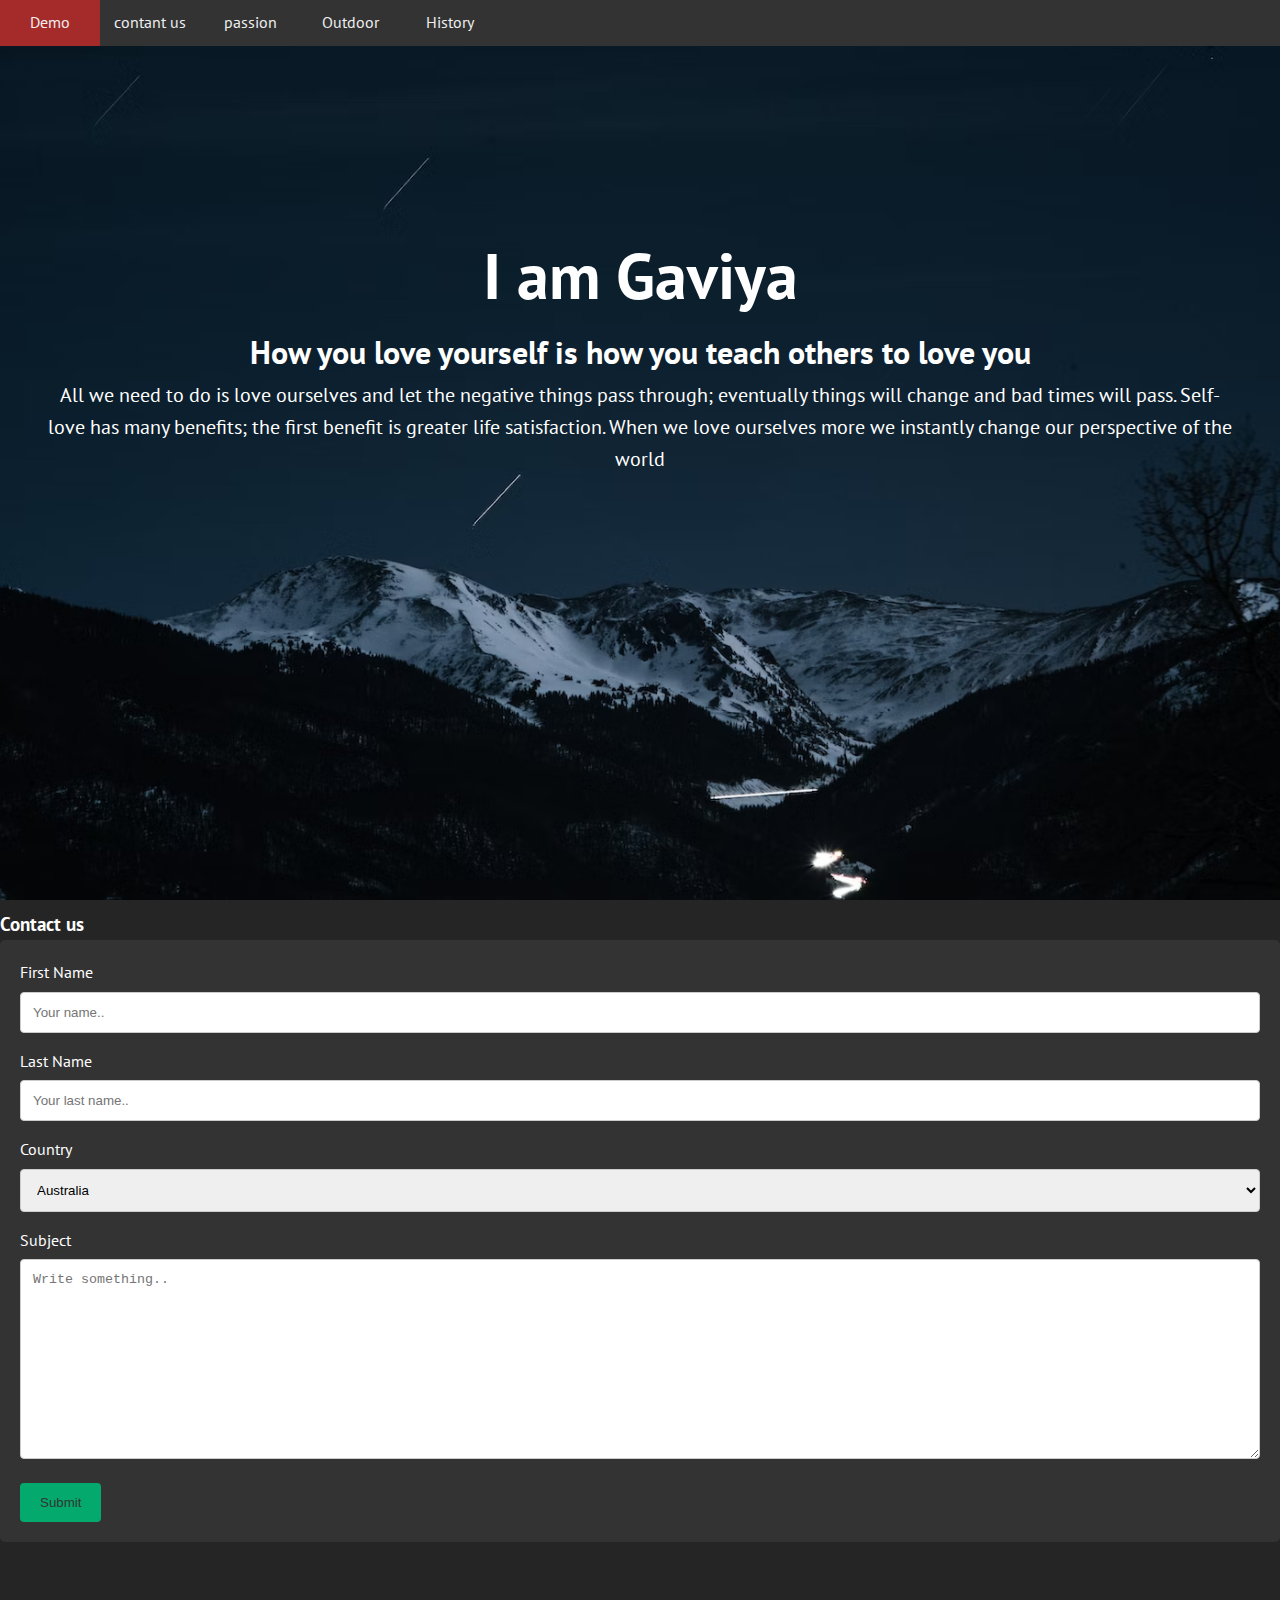
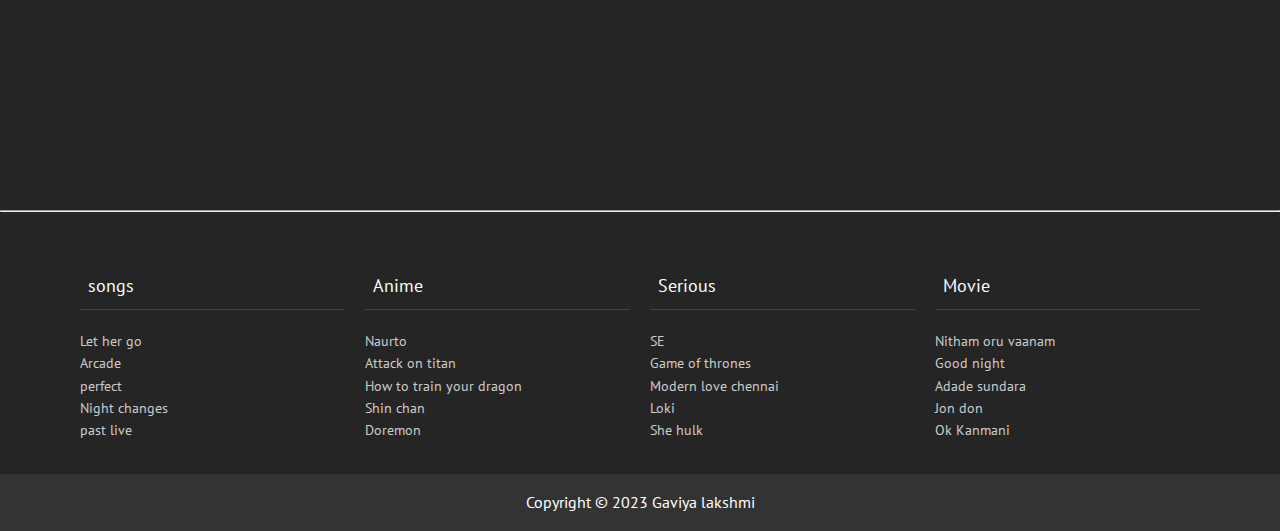
<file: assets/project/Ecommerce/index.html>
<!DOCTYPE html>
<html lang="en">

<head>
    <meta charset="UTF-8">
    <meta name="viewport" content="width=device-width, initial-scale=1.0">
    <link rel="stylesheet" href="style.css">
    <title>Ecommerce</title>
</head>

<body>
    <div id="showcase" class="showcase">
        <header>
            <div class="nav-bar">

                <nav class="cf">
                    <ul class="cf">
                        <li><a href="#showcase">Demo</a></li>
                        <li><a href="#contant_us">contant us</a></li>
                        <li><a href="#indoor">passion</a></li>
                        <li><a href="#outdoor">Outdoor</a></li>
                        <li><a href="#history">History</a></li>
                    </ul>
                </nav>
            </div>
        </header>
        <div class="section-main container">
            <h1>I am Gaviya</h1>
            <h2>How you love yourself is how you teach others to love you</h2>
            <p class="hide-on-small">All we need to do is love ourselves and let the negative things pass through;
                eventually things will change and bad times will pass. Self-love has many benefits; the first benefit is
                greater life satisfaction. When we love ourselves more we instantly change our perspective of the world
            </p>
        </div>
    </div>
    <div class="form" id="contant_us">
        <h3>Contact us</h3>
        <div class="form-type">
            <form action="/action_page.php">
                <label for="fname">First Name</label>
                <input type="text" id="fname" name="firstname" placeholder="Your name..">

                <label for="lname">Last Name</label>
                <input type="text" id="lname" name="lastname" placeholder="Your last name..">

                <label for="country">Country</label>
                <select id="country" name="country">
                    <option value="australia">Australia</option>
                    <option value="canada">Canada</option>
                    <option value="usa">USA</option>
                    <option value="India">India</option>
                    <option value="Sri lanka">Sri lanka</option>
                    <option value="Pakistan">Pakistan</option>
                    <option value="South Africa">South Africa</option>
                </select>

                <label for="subject">Subject</label>
                <textarea id="subject" name="subject" placeholder="Write something.." style="height:200px"></textarea>

                <input type="submit" value="Submit">
            </form>
        </div>
    </div>
    <hr>
    <footer>
        <div class="container">
            <div class="footer-cols">
                <ul>
                    <li>songs</li>
                    <li><a href="#">Let her go</a></li>
                    <li><a href="#">Arcade</a></li>
                    <li><a href="#">perfect</a></li>
                    <li><a href="#">Night changes</a></li>
                    <li><a href="#">past live</a></li>
                </ul>
                <ul>
                    <li>Anime</li>
                    <li><a href="#">Naurto</a></li>
                    <li><a href="#">Attack on titan</a></li>
                    <li><a href="#">How to train your dragon</a></li>
                    <li><a href="#">Shin chan</a></li>
                    <li><a href="#">Doremon</a></li>
                </ul>
                <ul>
                    <li>Serious</li>
                    <li><a href="#">SE</a></li>
                    <li><a href="#">Game of thrones</a></li>
                    <li><a href="#">Modern love chennai</a></li>
                    <li><a href="#">Loki</a></li>
                    <li><a href="#">She hulk</a></li>
                </ul>
                <ul>
                    <li>Movie</li>
                    <li><a href="#">Nitham oru vaanam</a></li>
                    <li><a href="#">Good night</a></li>
                    <li><a href="#">Adade sundara</a></li>
                    <li><a href="#">Jon don</a></li>
                    <li><a href="#">Ok Kanmani</a></li>
                </ul>
            </div>
        </div>
        <div class="footer-bottom">
            Copyright &copy; 2023 Gaviya lakshmi
        </div>
    </footer>
</body>
</html>
</file>
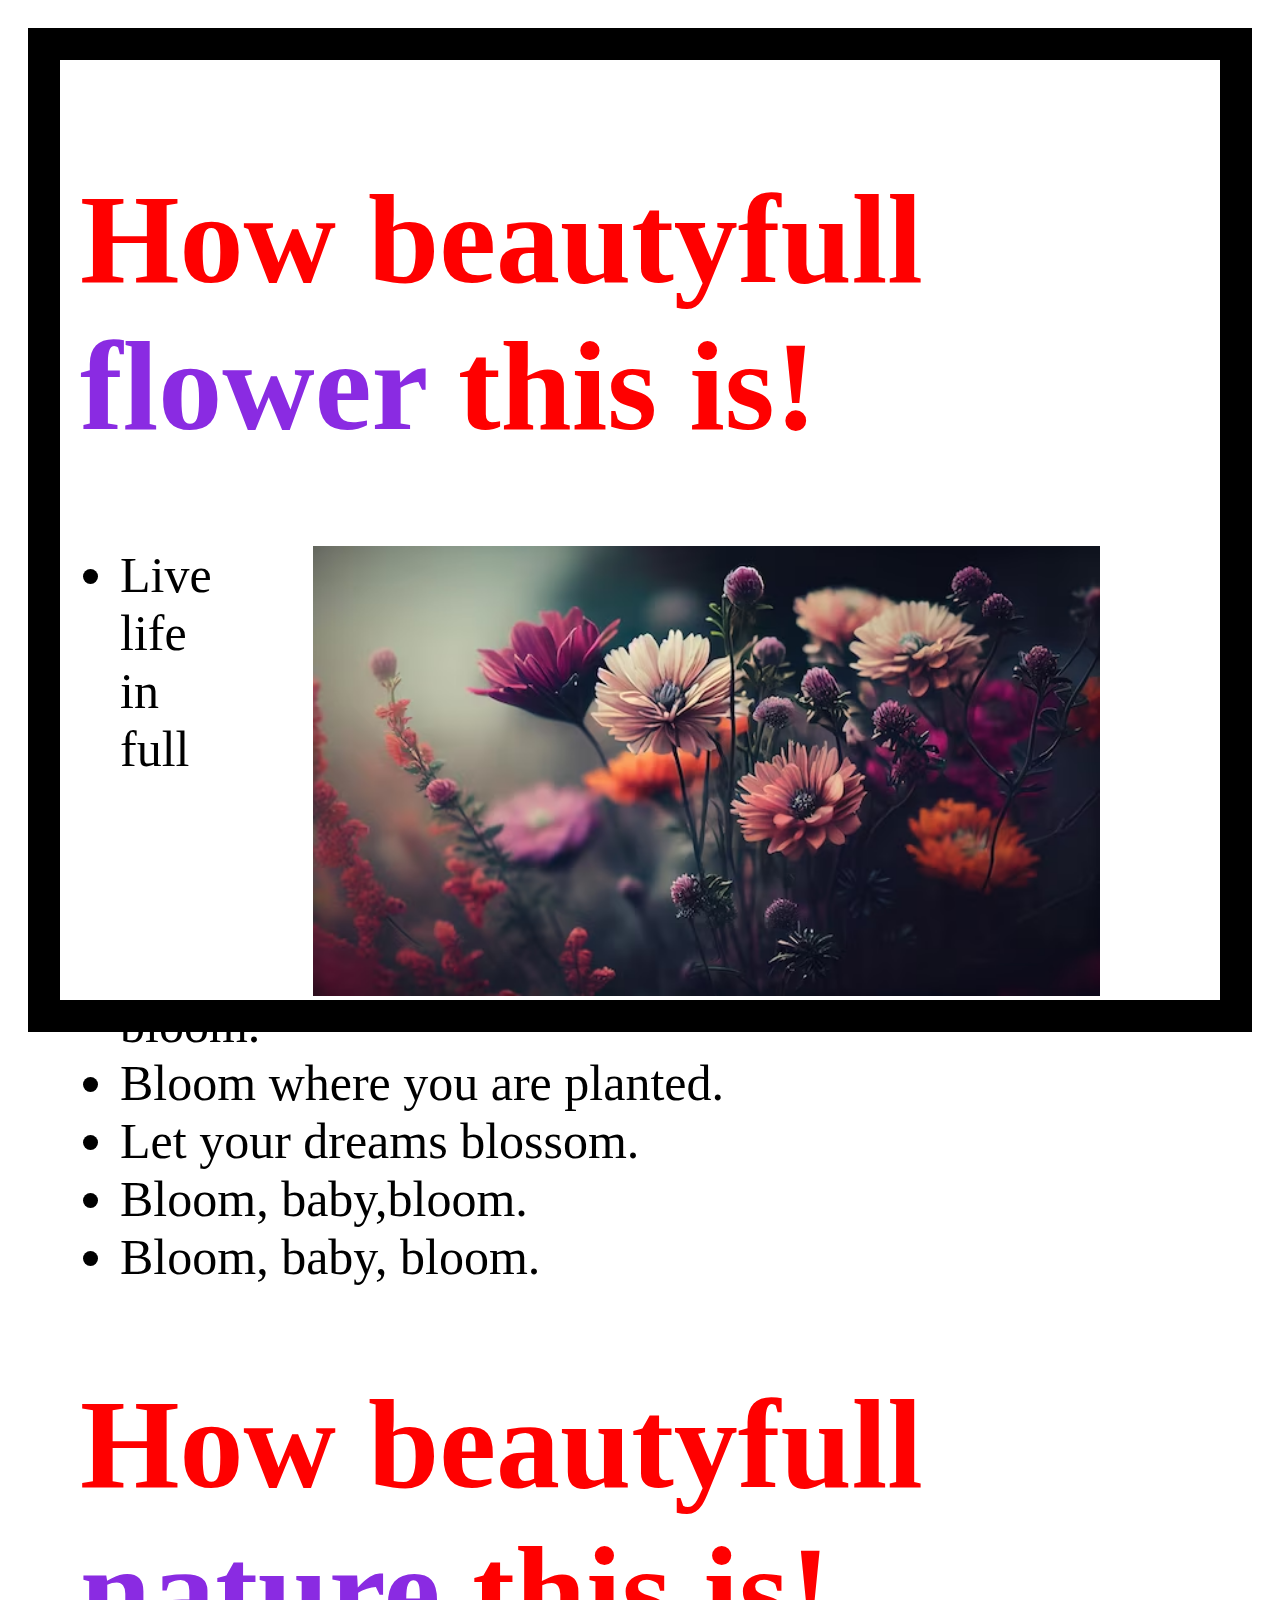
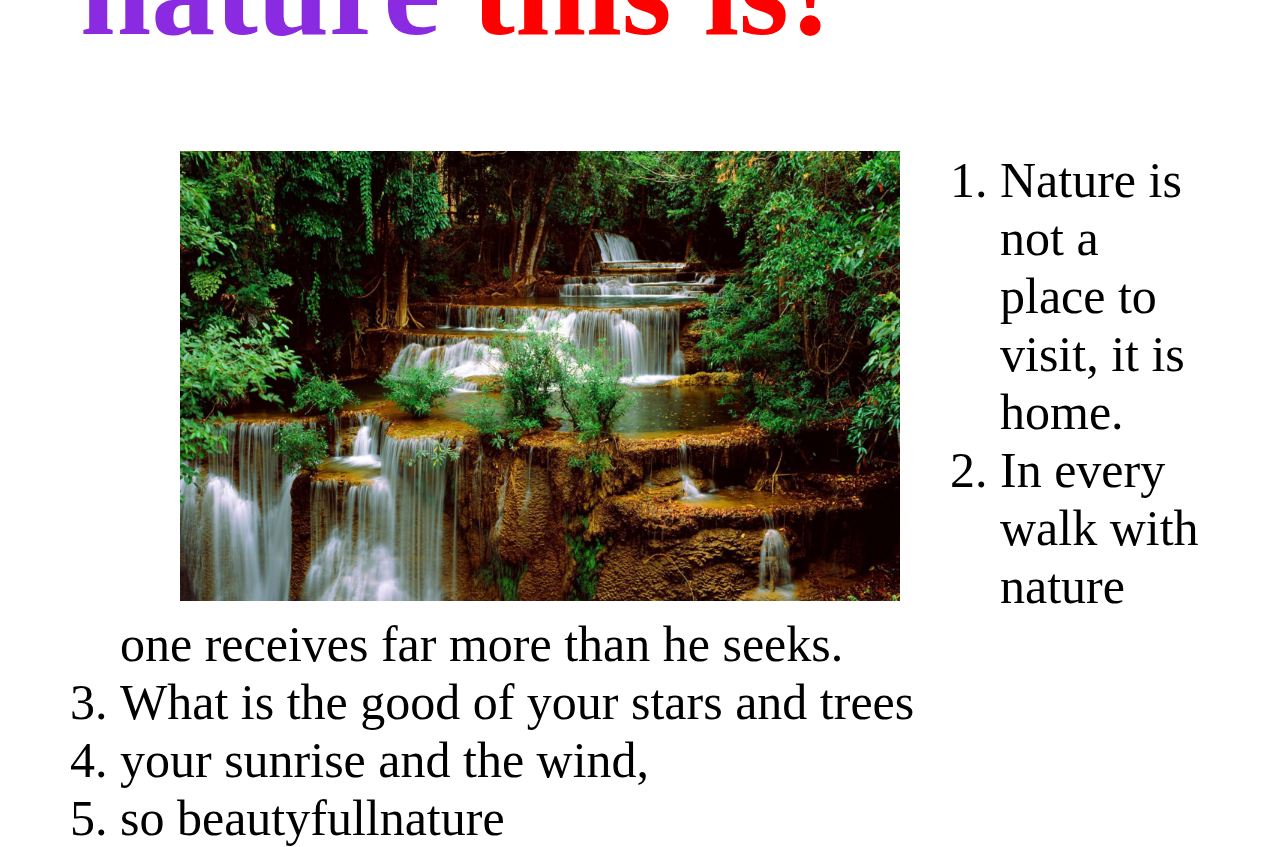
<file: assets/project/css project-9/proj.html>
<!DOCTYPE html>
<html lang="en">
<head>
    <meta charset="UTF-8">
    <meta name="viewport" content="width=device-width, initial-scale=1.0">
    <title>Document</title>
    <link rel="stylesheet" href="./respo.css">
    <link rel="preconnect" href="https://fonts.googleapis.com">
    <link rel="preconnect" href="https://fonts.gstatic.com" crossorigin>
    <link
        href="https://fonts.googleapis.com/css2?family=Cormorant+Garamond:ital,wght@1,300&family=Dancing+Script:wght@500&family=Noto+Sans+TC&display=swap"
        rel="stylesheet">
    
</head>
<body>
    <div class="cointainer">
    <div class="main">
        <h1>How beautyfull<span class="flower"> flower </span> this is!</h1>
        <img class="right" class="logo" src="./flower1.avif" alt="logo">
        <ul>
            <li>Live life in full bloom.</li>
            <li>Bloom where you are planted.</li>
            <li>Let your dreams blossom.</li>
            <li>Bloom, baby,bloom.</li>
            <li>Bloom, baby, bloom.</li>
        </ul>
    </div>
    <div class="main">
        <h1>How beautyfull<span class="nature"> nature </span> this is!</h1>
        <img class="left" class="logo" src="./falls.jpg" alt="logo">
           <ol>
                <li>Nature is not a place to visit, it is home.</li>
                <li>In every walk with nature one receives far more
                    than he seeks.</li>
                <li>What is the good of your stars and trees</li>
                <li>your sunrise and the wind,</li>
                <li>so beautyfullnature</li>
            </ol>
    </div>
</div>

</body>
</html>
</file>
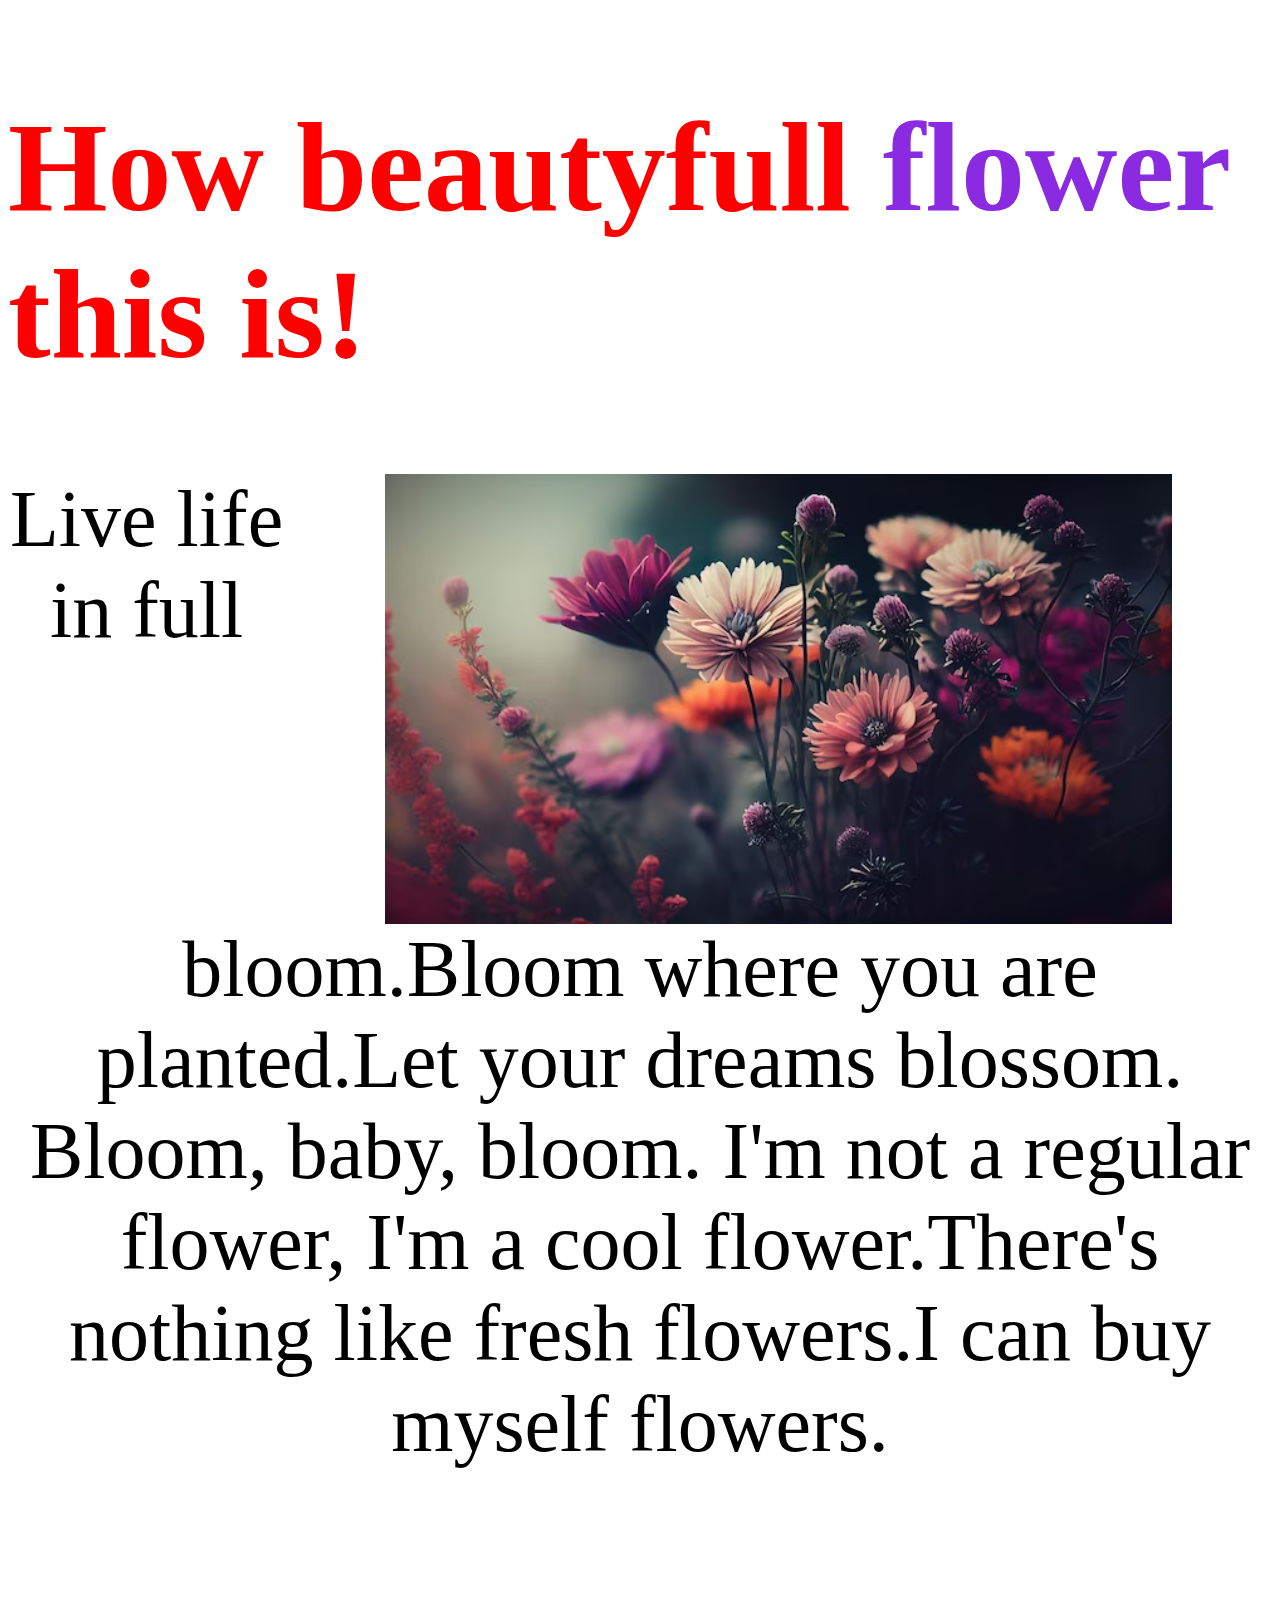
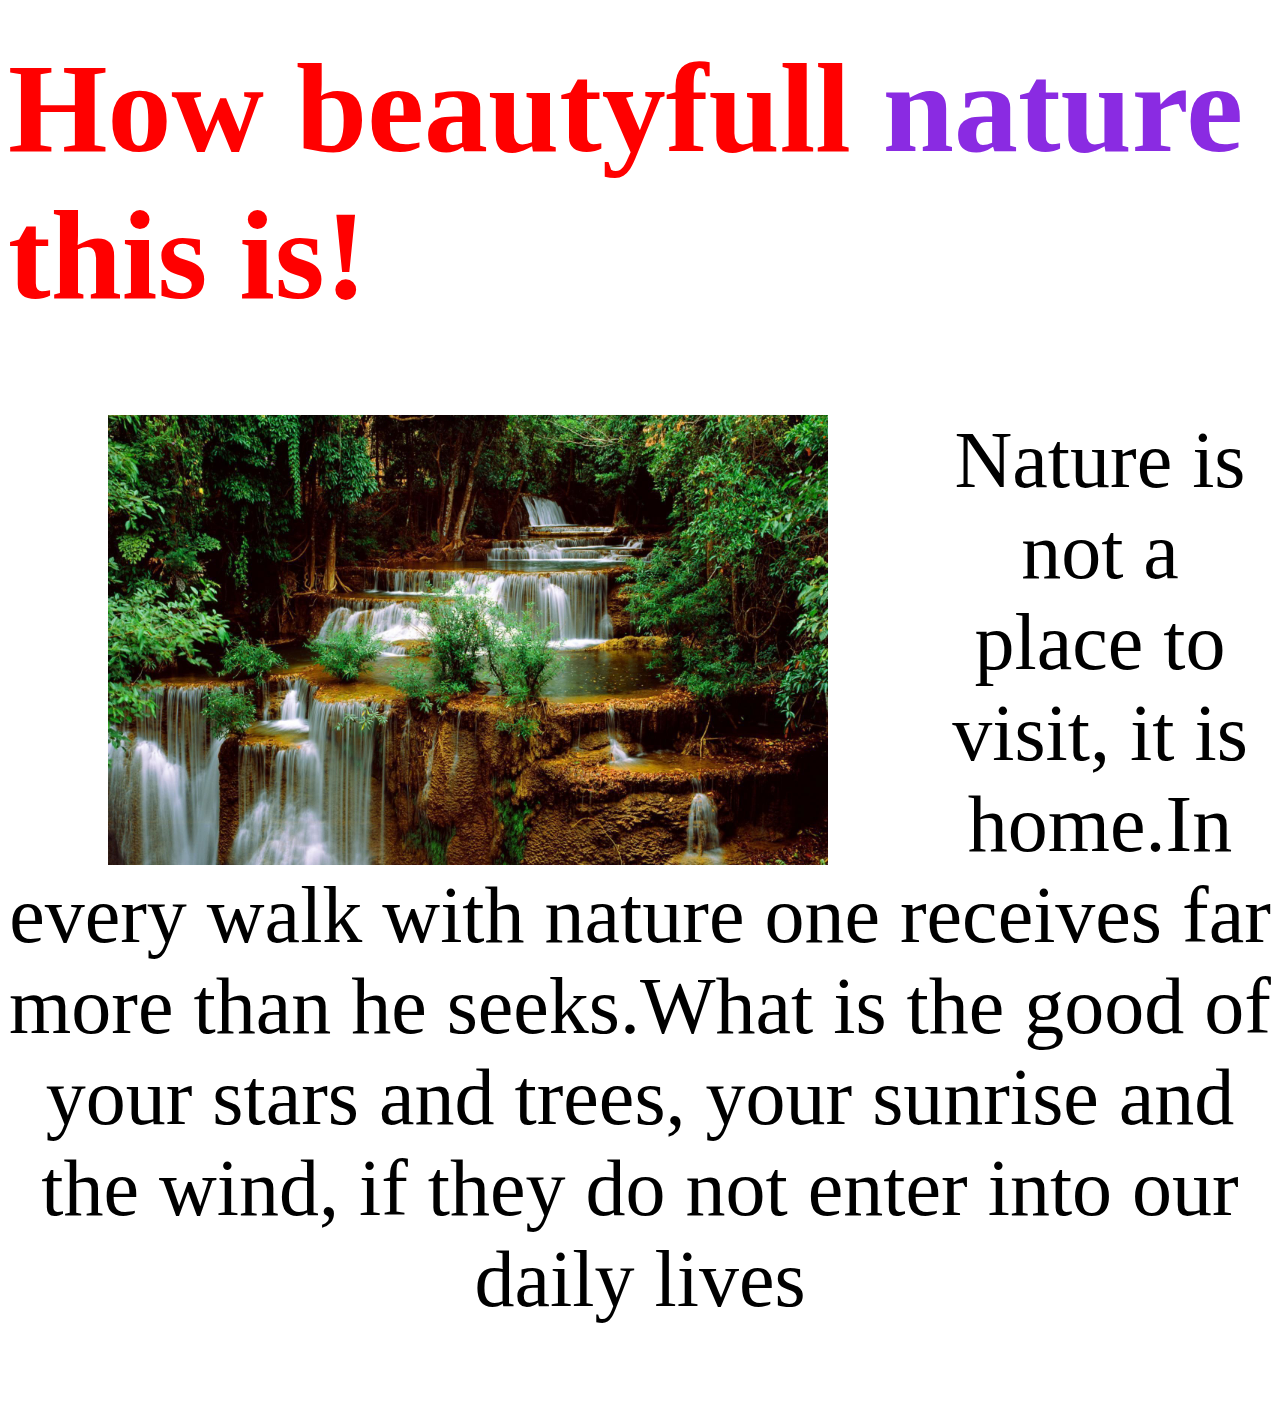
<file: assets/project/css project-9/respo.html>
<!DOCTYPE html>
<html lang="en">

<head>
    <meta charset="UTF-8">
    <meta name="viewport" content="width=device-width, initial-scale=1.0">
    <title>responsive</title>
    <link rel="stylesheet" href="./respo.css">
    <link rel="preconnect" href="https://fonts.googleapis.com">
    <link rel="preconnect" href="https://fonts.gstatic.com" crossorigin>
    <link
        href="https://fonts.googleapis.com/css2?family=Cormorant+Garamond:ital,wght@1,300&family=Dancing+Script:wght@500&family=Noto+Sans+TC&display=swap"
        rel="stylesheet">
</head>

<body>
    <div class="main">
        <h1>How beautyfull<span class="flower"> flower </span> this is!</h1>
        <img class="right" class="logo" src="./flower1.avif" alt="logo">
        <p class="card_text">Live life in full bloom.Bloom where you are planted.Let your dreams blossom. Bloom, baby,
            bloom. I'm not a regular flower, I'm a cool flower.There's nothing like fresh flowers.I can buy myself
            flowers.</p>
    </div>
    <div class="main">
        <h1>How beautyfull<span class="nature"> nature </span> this is!</h1>
        <img class="left" class="logo" src="./falls.jpg" alt="logo">
        <p class="card_text">Nature is not a place to visit, it is home.In every walk with nature one receives far more
            than he seeks.What is the good of your stars and trees, your sunrise and the wind, if they do not enter into
            our daily lives</p>
    </div>


</body>

</html>
</file>
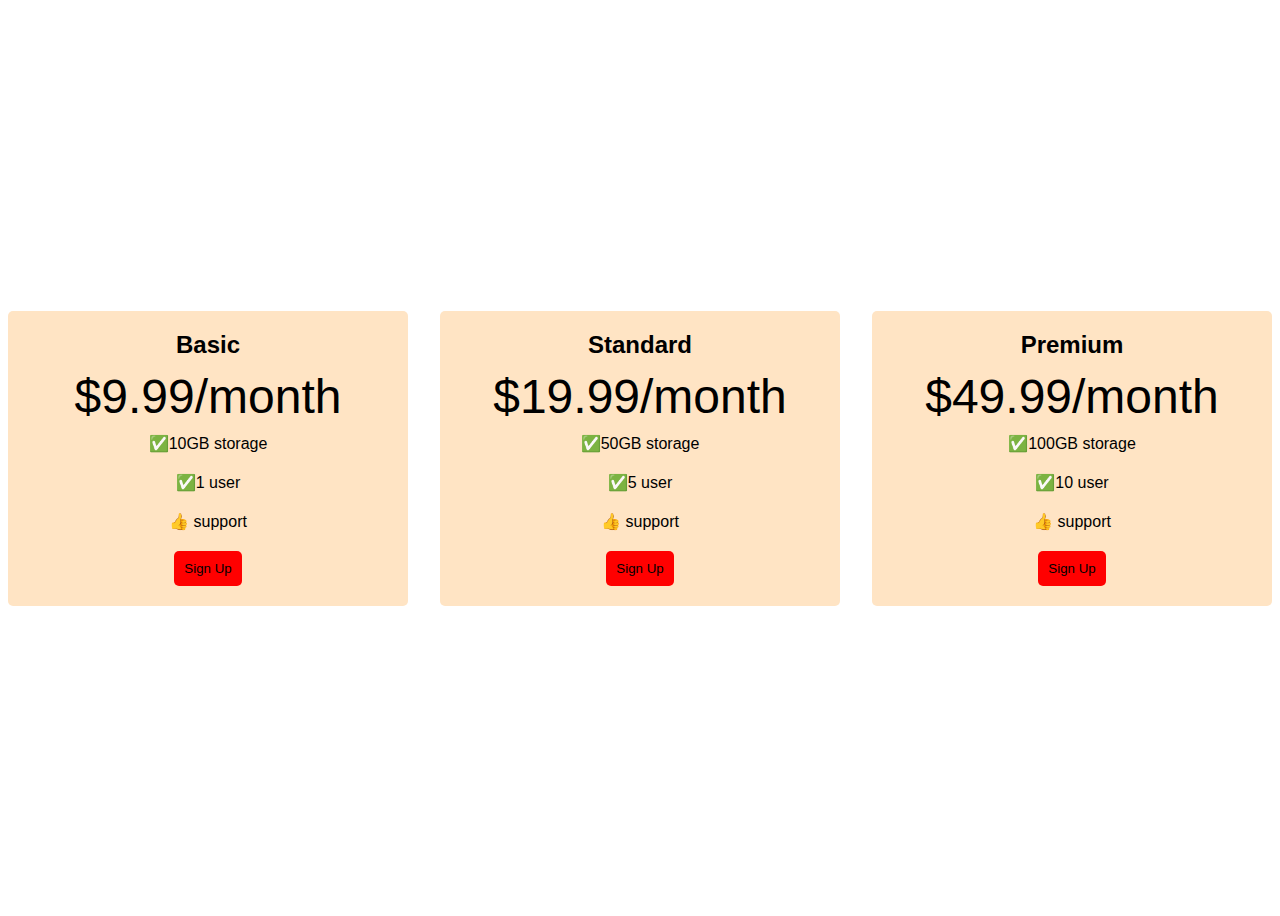
<file: assets/project/flex project-3/pricing.html>
<!DOCTYPE html>
<html lang="en">

<head>
    <meta charset="UTF-8">
    <meta name="viewport" content="width=device-width, initial-scale=1.0">
    <title>Document</title>
    <link rel="stylesheet" href="./op.css">
    
<!-- </head>prasanthsathasivam SuryaDSP2001 -->

<body>
    <div class="pricing-cointainer">
        <div class="princing-plan">
            <div class="plan-title">Basic</div>
            <div class="plan-price">$9.99/month</div>
            <ul class="plan-features">
                <li>✅10GB storage</li>
                <li>✅1 user</li>
                <li>👍 support</li>
            </ul>
            <button class="plan-button"> Sign Up</a>
        </div>
        <div class="princing-plan">
            <div class="plan-title">Standard</div>
            <div class="plan-price">$19.99/month</div>
            <ul class="plan-features">
                <li>✅50GB storage</li>
                <li>✅5 user</li>
                <li>👍 support</li>
            </ul>
            <button class="plan-button"> Sign Up</a>
        </div>
        <div class="princing-plan">
            <div class="plan-title">Premium</div>
            <div class="plan-price">$49.99/month</div>
            <ul class="plan-features">
                <li>✅100GB storage</li>
                <li>✅10 user</li>
                <li>👍 support</li>
            </ul>
            <button class="plan-button"> Sign Up</a>
        </div>
    </div>
</body>

</html>
</file>
<file: assets/project/Ecommerce/style.css>
@import url('https://fonts.googleapis.com/css2?family=PT+Sans&family=PT+Serif&display=swap');

* {
    text-decoration: none;
    margin: 0;
    padding: 0;
}

body {
    font-family: 'PT sans', sans-serif;
    background-color: #252526;
    color: #fff;
    line-height: 1.6;
}

a {
    color: #ccc;
}

#showcase {
    background: url('./img/background-1.avif') no-repeat center/cover;
    height: 100vh;
    width: 100%;
    position: relative;
    overflow-y: hidden;
}

#showcase .container {
    margin-top: 25vh;
}

#showcase h1 {
    font-size: 4rem;
    /* root element  font size  */
    /* margin-bottom: 0; */
}

#showcase h2 {
    font-size: 2rem;
    /* root element  font size  */
}

nav {
    height: 50;
    width: 100%;
    background-color: #333;
    color: rgb(51, 34, 34);
    position: fixed;
}

nav ul {
    margin: 0;
    padding: 0;
}

nav li {
    display: inline;
    float: left;
}

nav a {
    display: inline-block;
    width: 100px;
    text-align: center;
    padding: 10px 0;
    color: #eee;
}

nav li:hover {
    background-color: brown;
}

.container {
    max-width: 100%;
    text-align: center;
    margin: 0 auto;
    padding: 0 3rem;
    margin-top: 20px;
}

.hide-on-small {
    font-size: 20px;
}

footer .footer-cols {
    display: grid;
    grid-gap: 20px;
    grid-template-columns: repeat(4, 1fr);
    padding: 2rem;
    text-align: left;
    font-size: 14px;
}

footer .footer-cols ul {
    list-style: none;
}

footer .footer-cols ul li:first-child {
    font-size: 18px;
    padding: 0.5rem;
    border-bottom: #444 solid 1px;
    margin-bottom: 20px;
}

.footer-bottom {
    background-color: #333;
    padding: 1rem;
    text-align: center;
}

/* Contant us */
input[type=text],
select,
textarea {
    width: 100%;
    padding: 12px;
    border: 1px solid #ccc;
    border-radius: 4px;
    box-sizing: border-box;
    margin-top: 6px;
    margin-bottom: 16px;
    resize: vertical;
}

input[type=submit] {
    background-color: #04AA6D;
    color: #333;
    padding: 12px 20px;
    border: none;
    border-radius: 4px;
    cursor: pointer;
}

input[type=submit]:hover {
    background-color: #45a049;
}

.form-type {
    border-radius: 5px;
    background-color: #333;
    padding: 20px;
}

#contant_us {
    margin-top: 10px;
    height: 100vh;
}
</file>
<file: assets/project/css project-9/respo.css>
body{
font-family: 'Lucida Sans', 'Lucida Sans Regular', 'Lucida Grande', 'Lucida Sans Unicode', Geneva, Verdana, sans-serif
background-color: plum;
display: flex;
flex-direction: column;
min-height: 95vh;
font-size: 50px
}
@media (max-width:600px) {
    .logo{
        width: 100px;
        
    }
    h1{
        color: blue !important;
    }
    

}
.main{
    flex: 1;
}
.cointainer{
    /* background-color: black; */
    height: 100vh;
    padding: 20px;
    margin:20px;
    border: 2rem solid black;
}
h1{
    font-size: 8rem;
    color: red;
}
p{
    font-size: 80px;
    text-align:center;
}
.flower{
    color: blueviolet;
}
.nature{
    color: blueviolet;
}
.right{
    float: right;
}
.left{
    float: left;
}
img{
    height: 50vh;
    float: left;
    margin-right: 100px;
    margin-left: 100px;
}
</file>
<file: assets/project/flex project-3/op.css>
body{
    font-family: 'Segoe UI', Tahoma, Geneva, Verdana, sans-serif;
}
.pricing-cointainer{
    display: flex;
    justify-content: center;
    align-items: center;
    height: 100vh;
    gap: 2rem;
}
.princing-plan{
    flex: 1;
    max-width: 400px;
    padding: 20px;
    background-color: bisque;
    border-radius: 5px;
    text-align: center;

}
.plan-title{
    font-size: 24px;
    font-weight: bold;
    margin-bottom: 10px;
}
.plan-price{
    font-size: 48px;
    font-weight: solid;
margin-bottom: 10px;
}
.plan-features{
    list-style: none;
    padding: 0;
    margin: 0;

}
.plan-features li {
    margin-bottom: 20px;
}
.plan-button{
    padding: 10px;
    background-color: red;
    border-radius: 5px;
    border: none;
}
@media  (max-width:1250px) {
    .pricing-cointainer{
        flex-direction: column;
        height: 100%;
    }
    
}
</file>
